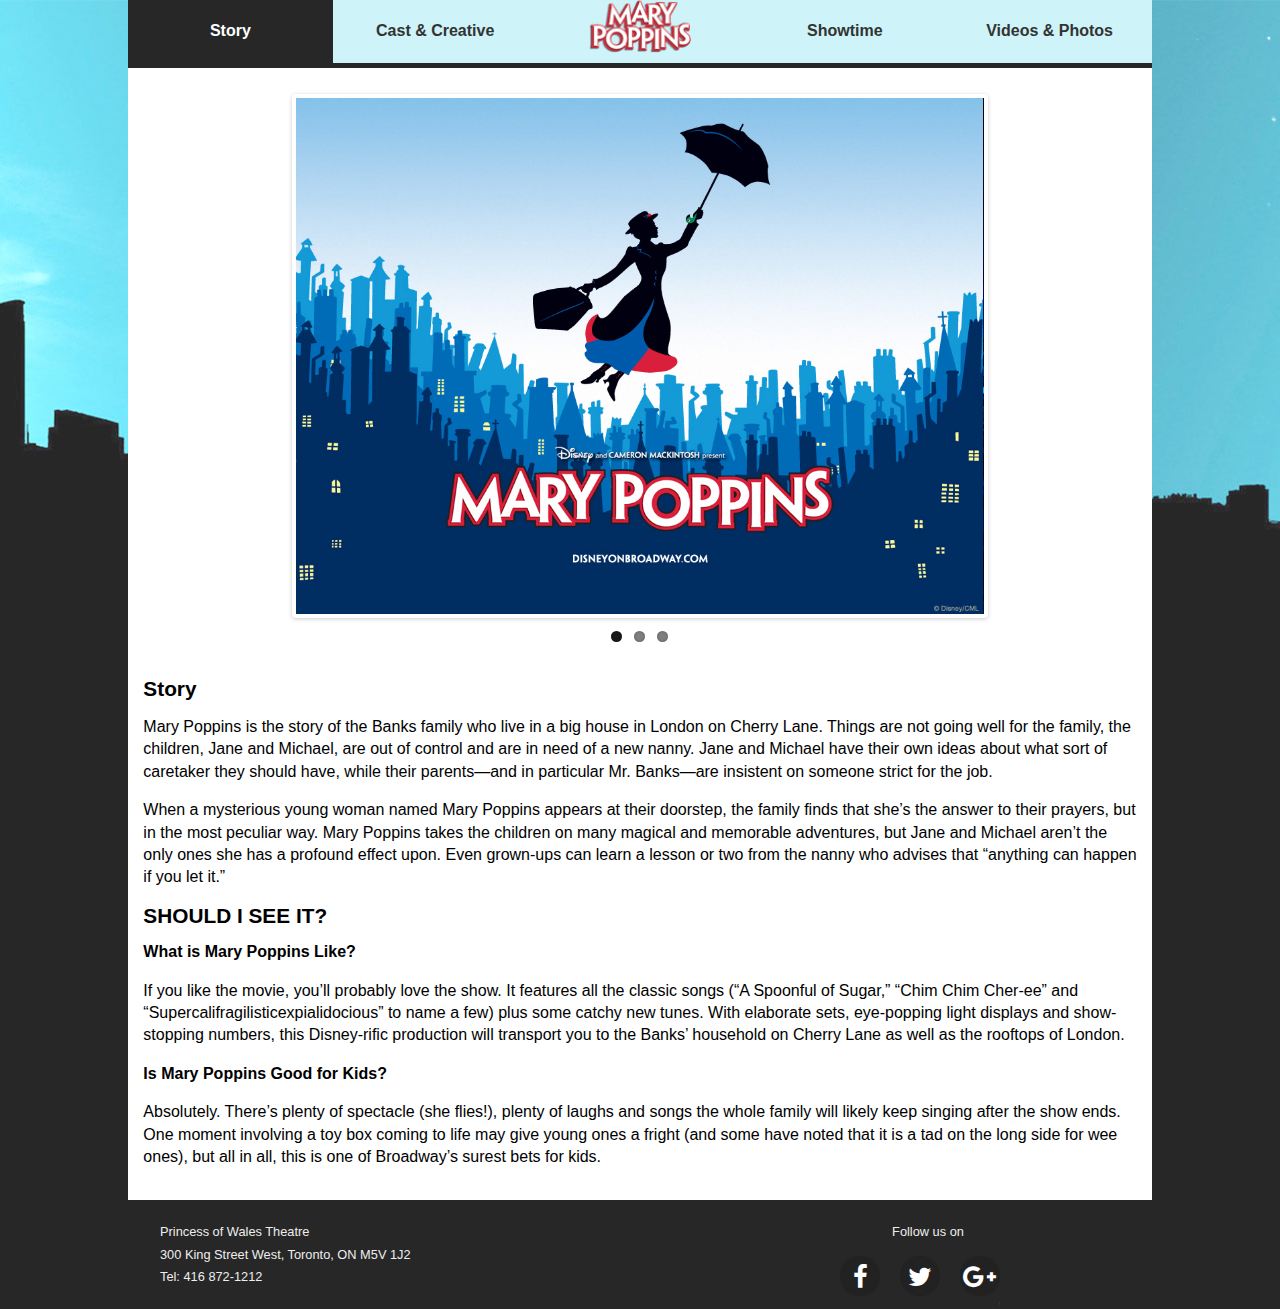
<file: index.html>
<!DOCTYPE html>
<html>
  <head>
 		<meta charset="UTF-8">
		<title>Mary Poppins Musical - Story</title>
		<link href="http://netdna.bootstrapcdn.com/font-awesome/4.0.1/css/font-awesome.css" rel="stylesheet">
		<link href="css/reset.css" rel="stylesheet">
        <link href="css/flexslider.css" rel="stylesheet">
		<link href="css/general.css" rel="stylesheet">
		<link href="images/favicon.ico" type="image/x-icon" rel="icon" />
		<meta name="handheldfriendly" content="true">
		<meta name="mobileoptimized" content="240">
		<meta name="viewport" content="width=device-width,initial-scale=1" >
		
		<meta name="description" content="An overview of Mary Poppins musical. Mary Poppins musical is a musical based on the stories of P.L. Travers and the Walt Disney film">		
		<meta name="keywords" content="marry poppins, musical, broadway">
		<meta name="author" content="Quynh Nguyen">
		<meta name="copyright" content="Quynh Nguyen">
		
		 <link rel="author" href="humans.txt" />
  </head>
  
  <body class="story">
  <div class="wrapper">
		<header>
		    <div class="logo">
                <img src="images/logo.png" alt="Mary Poppins logo">
            </div>
			
			<a href="#nav" class="nav-btn hide-text">Navigation</a>
			<nav class="nav nav-top" data-state="collapsed">
                <ul>
                    <li class="active"><a href="index.html">Story</a></li>
                    <li><a href="cast.html">Cast &amp; Creative</a></li>
                    <li id="logo-desktop"><a href="index.html"><img src="images/logo.png" alt="Mary Poppins logo"></a></li>
                    <li><a href="showtime.html">Showtime</a></li>
                    <li><a href="videophoto.html">Videos &amp; Photos</a></li>
                </ul>
            </nav>

		</header>
	
		<main class="main">

            <div class="flexslider">
                <ul class="slides">
                    <li>
                        <img src="images/slider/home1.jpg" alt="Homepage slideshow" />
                    </li>
                    <li>
                        <img src="images/slider/home2.jpg" alt="Homepage slideshow" />
                    </li>
                    <li>
                        <img src="images/slider/home3.jpg" alt="Homepage slideshow" />
                    </li>
                </ul>
            </div>

			<h1>Story</h1>
			
			 <p>Mary Poppins is the story of the Banks family who live in a big house in London on Cherry Lane. Things are not going well for the family, the children, Jane and Michael, are out of control and are in need of a new nanny. Jane and Michael have their own ideas about what sort of caretaker they should have, while their parents—and in particular Mr. Banks—are insistent on someone strict for the job.</p> 


			<p>When a mysterious young woman named Mary Poppins appears at their doorstep, the family finds that she’s the answer to their prayers, but in the most peculiar way. Mary Poppins takes the children on many magical and memorable adventures, but Jane and Michael aren’t the only ones she has a profound effect upon. Even grown-ups can learn a lesson or two from the nanny who advises that  “anything can happen if you let it.”</p> 
			
			<h1>SHOULD I SEE IT?</h1>

			<h2>What is Mary Poppins Like?</h2>
			<p>If you like the movie, you’ll probably love the show. It features all the classic songs (“A Spoonful of Sugar,” “Chim Chim Cher-ee” and “Supercalifragilisticexpialidocious” to name a few) plus some catchy new tunes. With elaborate sets, eye-popping light displays and show-stopping numbers, this Disney-rific production will transport you to the Banks’ household on Cherry Lane as well as the rooftops of London.</p>
			<h2>Is Mary Poppins Good for Kids?</h2>
			<p>Absolutely. There’s plenty of spectacle (she flies!), plenty of laughs and songs the whole family will likely keep singing after the show ends. One moment involving a toy box coming to life may give young ones a fright (and some have noted that it is a tad on the long side for wee ones), but all in all, this is one of Broadway’s surest bets for kids.</p>
			

		</main>

        <nav id="nav" class="nav nav-bottom">
            <ul>
                <li><a href="index.html">Story</a></li>
                <li><a href="cast.html">Cast &amp; Creative</a></li>
                <li><a href="videophoto.html">Video &amp; Photos</a></li>
                <li><a href="showtime.html">Showtimes</a></li>
            </ul>
        </nav>

        <footer class="main">
            <p class="copyright">
                Princess of Wales Theatre<br />
                300 King Street West, Toronto, ON M5V 1J2<br />
                Tel: 416 872-1212
            </p>

            <section class="social-icons">
                <p>Follow us on</p>
                <ul class="social">
                    <li>
                        <a class="ease-all" href="http://www.facebook.com" target="_blank">
                            <i class="fa fa-facebook fa-2x"></i>
                            <span class="hide-text">Facebook</span>
                        </a>
                    </li>
    
                    <li>
                        <a class="ease-all" href="http://www.twitter.com" target="_blank">
                            <i class="fa fa-twitter fa-2x"></i>
                            <span class="hide-text">Twitter</span>
                        </a>
                    </li>
    
                    <li>
                        <a class="ease-all" href="http://www.google.com" target="_blank">
                            <i class="fa fa-google-plus fa-2x"></i>
                            <span class="hide-text">Google</span>
                        </a>
                    </li>
    
                </ul>
            </section>
        </footer>
  </div>

  <script src="http://ajax.googleapis.com/ajax/libs/jquery/1.10.2/jquery.min.js"></script>
  <script src="js/jquery.flexslider-min.js"></script>
  <script src="js/nav.js"></script>
  </body>
</html>
</file>
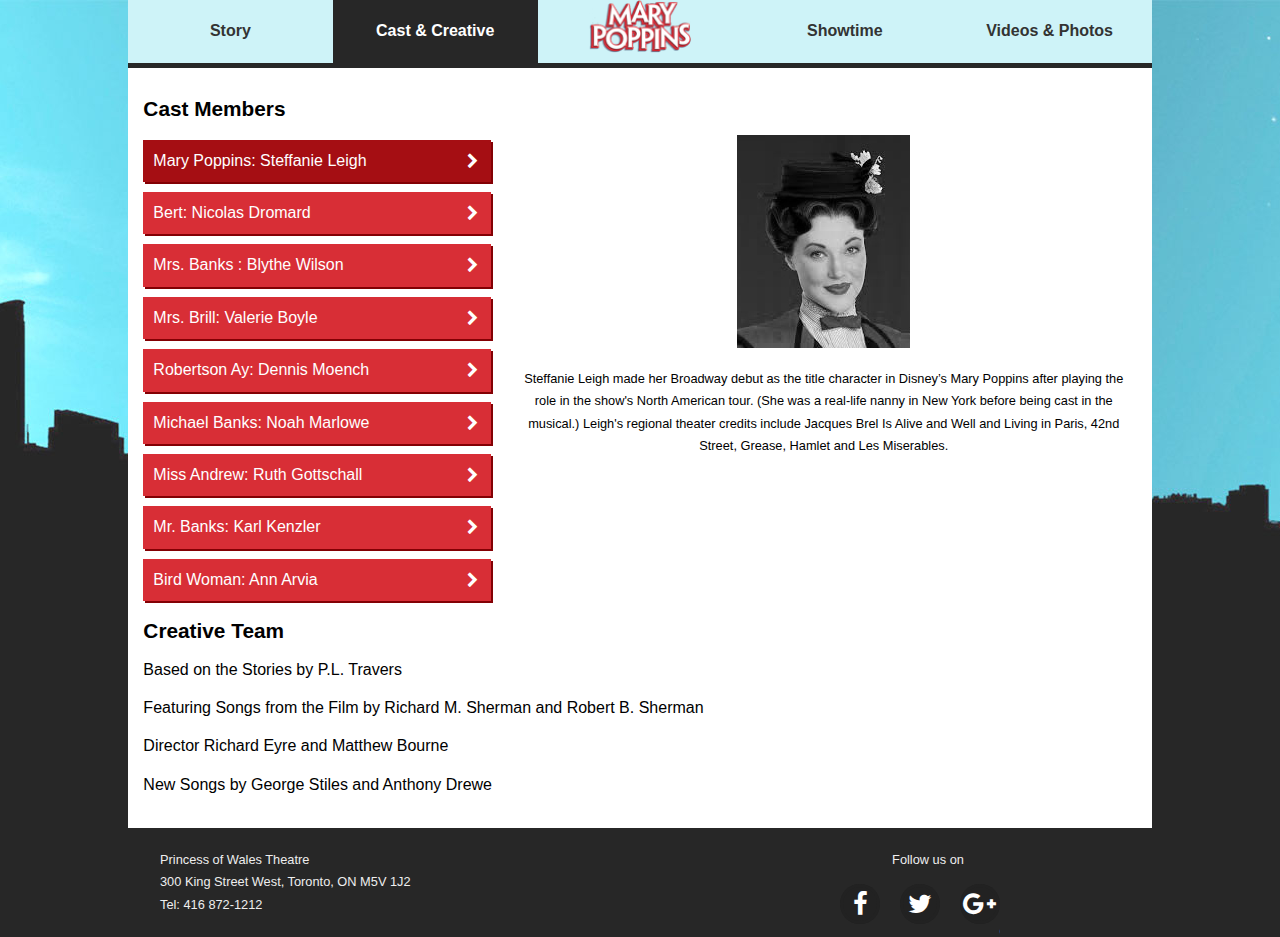
<file: cast.html>
<!doctype html>
<html>
	<head>
		<meta charset="UTF-8">
		<title>Mary Poppins Musical - Cast & Creative</title>
		<link href="http://netdna.bootstrapcdn.com/font-awesome/4.0.1/css/font-awesome.css" rel="stylesheet">
		<link href="css/reset.css" rel="stylesheet">
		<link href="css/general.css" rel="stylesheet">
		<link href="images/favicon.ico" type="image/x-icon" rel="icon" />
		<meta name="handheldfriendly" content="true">
		<meta name="mobileoptimized" content="240">
		<meta name="viewport" content="width=device-width,initial-scale=1" >

		<meta name="description" content="Meet the cast and creative crews who make the show.">		
		<meta name="keywords" content="marry poppins, musical, broadway">
		<meta name="author" content="Quynh Nguyen">
		<meta name="copyright" content="Quynh Nguyen">
	</head>

	<body class="cast">
    <div class="wrapper">
		<header>
		    <div class="logo">
                <img src="images/logo.png" alt="Mary Poppins logo">
            </div>
			
			<a href="#nav" class="nav-btn hide-text">Navigation</a>
			<nav class="nav nav-top" data-state="collapsed">
                <ul>
                    <li><a href="index.html">Story</a></li>
                    <li class="active"><a href="cast.html">Cast &amp; Creative</a></li>
                    <li id="logo-desktop"><a href="index.html"><img src="images/logo.png" alt="Mary Poppins logo"></a></li>
                    <li><a href="showtime.html">Showtime</a></li>
                    <li><a href="videophoto.html">Videos &amp; Photos</a></li>
                </ul>
            </nav>

		</header>

		<main class="main">
		    <h1>Cast Members</h1>		    	
			<div class="cast-list">
				<a href="#" class="cast-link active">Mary Poppins: Steffanie Leigh <i class="fa fa-chevron-right"></i></a>
				<div class="members active">
					<img src="images/cast/steffanie-leigh.jpg">
					<p>Steffanie Leigh made her Broadway debut as the title character in Disney’s Mary Poppins after playing the role in the show's North American tour. (She was a real-life nanny in New York before being cast in the musical.) Leigh's regional theater credits include Jacques Brel Is Alive and Well and Living in Paris, 42nd Street, Grease, Hamlet and Les Miserables.</p>	    	
		    	</div>
		    	<a href="#" class="cast-link">Bert: Nicolas Dromard <i class="fa fa-chevron-right"></i></a>
				<div class="members">
					<img src="images/cast/nicolas-dromard.jpg">
					<p>Nicolas Dromard's Broadway credits include Oklahoma!, The Boy From Oz and Mary Poppins, in which he moved up from Swing to playing Bert. His regional and tour credits include Fiyero in Wicked, Sketch in Hairspray, Pepper in Mamma Mia! and Tulsa in Gypsy.</p>
				</div>
				
				<a href="#" class="cast-link">Mrs. Banks	: Blythe Wilson <i class="fa fa-chevron-right"></i></a>
				<div class="members">
					<img src="images/cast/blythe-wilson.jpeg">
					<p>Having just completed two fun-filled years as Mrs. Banks on the first national tour, Blythe is honored to be making her Broadway debut in Mary Poppins. Credits include the Baroness in Andrew Lloyd Webber’s Toronto production of Sound of Music, Donna in Mamma Mia!, the Narrator in Joseph... Dreamcoat (National Tour), five seasons at the Stratford Shakespeare Festival, three seasons at the Shaw Festival, Cathy in The Last Five Years, Eva Peron in Evita (Betty Nominee), Faye in Anyone Can Whistle, Title Role in The Mystery of Edwin Drood.</p>
				</div>
				
				<a href="#" class="cast-link">Mrs. Brill: Valerie Boyle <i class="fa fa-chevron-right"></i></a>
				<div class="members">
					<img src="images/cast/valerie-boyle.jpg">
					<p>Broadway's Mary Poppins welcomes Valerie Boyle to the role of household cook Mrs. Brill Dec. 4 at the Princess of Wale Theatre.</p>
					<p>Boyle has appeared in a wide variety of leading stage roles in Canada including vaudevillian entertainer Sophie Tucker in her self-penned, critically acclaimed musical comedy Sophie Tucker: Last of the Red Hot Mamas and as Mother Superior in Nunsense and Nunsense II.She co-stars as Principal Amanda Durst in the hit Canadian TV series, "Strange Days at Blake Holsey High" and as Principal Wolfe in the new Canadian series "Aaron Stone."</p>
					<p>She co-stars as Principal Amanda Durst in the hit Canadian TV series, "Strange Days at Blake Holsey High" and as Principal Wolfe in the new Canadian series "Aaron Stone."</p>				
				</div>
					
				<a href="#" class="cast-link">Robertson Ay: Dennis Moench <i class="fa fa-chevron-right"></i></a>
				<div class="members">
					<img src="images/cast/dennis-moench.jpg">
					<p>Dennis is thrilled to be joining the cast of Mary Poppins!</p>
					<p>just finished playing "Dennis" in the National Tour of All Shook Up. He is very excited to be back in the city working with the talented creative people of Mary Poppins Musical. Off-Broadway: Altar Boyz, Fame. Regional: Fame at North Shore Music Theatre, Hair at Downtown Cabaret Theatre. BFA in Drama from NYU/Tisch.</p>
					<p>He was nominated for a 2009 Joseph Jefferson Award for Actor in a Supporting Role in a Musical for "All Shook Up," at the Marriott Theatre in Chicago, Illinois.</p>
				</div>
				
				<a href="#" class="cast-link">Michael Banks: Noah Marlowe <i class="fa fa-chevron-right"></i></a>
				<div class="members">
					<img src="images/cast/noah-marlowe.jpeg">
					<p>Noah made his Broadway debut at the age of ten as Michael Banks in Disney's MARY POPPINS.</p>
					<p>He lives in Thornhill, Ontario, He enjoys playing hockey and baseball and has a brown belt in karate. Noah has been singing and acting from a young age and has appearred in several local young people theatrical productions including <em>Beauty And The Beast</em> and <em>The Wizard Of Oz</em>. Noah is a grade 5 student at a performing arts school who dreams of a future career in the arts</p>
				</div>
				
				<a href="#" class="cast-link">Miss Andrew: Ruth Gottschall <i class="fa fa-chevron-right"></i></a>
				<div class="members">
					<img src="images/cast/ruth-gottschall.jpg">
					<p> Ruth has previously appeared at Mirvish production in <em>The Constant Wife</em> and <em>Company</em>, and as Amalia in <em>She Loves Me!</em> Other local credits include Little Mercy in <em>Little Mercy’s First Murder</em> (Touchstone), Viola in <em>Twelfth Night</em> (Bard on the Beach), and more recently Margaret Johnson in <em>The Light in the Piazza</em> (Patrick Street Productions) and Mistress Page in <em>The Merry Wives of Windsor</em> (Bard on the Beach). In addition to running Patrick Street
Productions with fellow founder and Artistic Producer Peter Jorgensen, Katey appeared in the company’s productions of <em>Into the Woods</em> (Baker’s Wife), <em>The Full Monty</em> (Vicki), and <em>Bat Boy: The Musical</em> (Meredith). Upcoming: Miss Jane in Floyd Collins with PSP/Talk Is Free. Katey is a busy voice-over actress and proud mother to a wonderful 7-year-old boy...</p>
				</div>
				
				<a href="#" class="cast-link">Mr. Banks: Karl Kenzler <i class="fa fa-chevron-right"></i></a>
				<div class="members">
					<img src="images/cast/karl-kenzler.jpg">
					<p>Karl can currently be seen playing the role of "George Banks" in the Broadway production of MARY POPPINS</p>
					<p>Broadway: Mary Poppins, Twelve Angry Men, The Caretaker, Dinner at Eight, The Heiress. Off-Broadway: The Tempest, Hamlet, Spinning Into Butter, The Charity That Began at Home, Diana of Dobson’s, Peter and the Starcatcher and his one-man show Fire in the Head. Regional: Guthrie Theater, Old Globe, Cleveland Play House, Great Lakes Theatre Festival, Shakespeare Theatre. TV: “The Good Wife,” “Fringe,” “Law & Order: SVU” (recurring), “Rescue Me,” “Law & Order,” “All My Children,” “Now and Again,” “Trinity.” Film: Marvelous, Neurotica.</p>
				</div>
				
				<a href="#" class="cast-link">Bird Woman: Ann Arvia <i class="fa fa-chevron-right"></i></a>
				<div class="members">
					<img src="images/cast/ann-arvia.jpeg">
					<p>Broadway: Mary Poppins, Les Misérables (Madame Thénardier), Beauty and the Beast. Off-Broadway: Time and Again (Mrs. Carmody). National tours: Ragtime, Les Misérables. Regional: Gypsy (Rose), Ragtime (Mother), Rags (Rebecca), Happy End (Lillian), The Sound of Music (Mother Abbess), The King and I (Lady Thiang),Phantom (Carlotta), Titanic (Alice Beane).</p>
				</div>
			</div>
			
			<h1>Creative Team</h1>
			<p>Based on the Stories by	 P.L. Travers</p>
			<p>Featuring Songs from the Film by	Richard M. Sherman and Robert B. Sherman</p>
			<p>Director	 Richard Eyre and Matthew Bourne</p>
			<p>New Songs by	 George Stiles and Anthony Drewe</p>
				

		</main>

        <nav id="nav" class="nav nav-bottom">
            <ul>
                <li><a href="index.html">Story</a></li>
                <li><a href="cast.html">Cast &amp; Creative</a></li>
                <li><a href="videophoto.html">Video &amp; Photos</a></li>
                <li><a href="showtime.html">Showtimes</a></li>
            </ul>
        </nav>

        <footer class="main">
            <p class="copyright">
                Princess of Wales Theatre<br />
                300 King Street West, Toronto, ON M5V 1J2<br />
                Tel: 416 872-1212
            </p>
            
            <section class="social-icons">
                <p>Follow us on</p>
                <ul class="social">
                    <li>
                        <a class="ease-all" href="http://www.facebook.com" target="_blank">
                            <i class="fa fa-facebook fa-2x"></i>
                            <span class="hide-text">Facebook</span>
                        </a>
                    </li>
    
                    <li>
                        <a class="ease-all" href="http://www.twitter.com" target="_blank">
                            <i class="fa fa-twitter fa-2x"></i>
                            <span class="hide-text">Twitter</span>
                        </a>
                    </li>
    
                    <li>
                        <a class="ease-all" href="http://www.google.com" target="_blank">
                            <i class="fa fa-google-plus fa-2x"></i>
                            <span class="hide-text">Google</span>
                        </a>
                    </li>
    
                </ul>
            </section>
        </footer>
	</div>
    <script src="http://ajax.googleapis.com/ajax/libs/jquery/1.10.2/jquery.min.js"></script>
    <script src="js/nav.js"></script>
    </body>
</html>
</file>
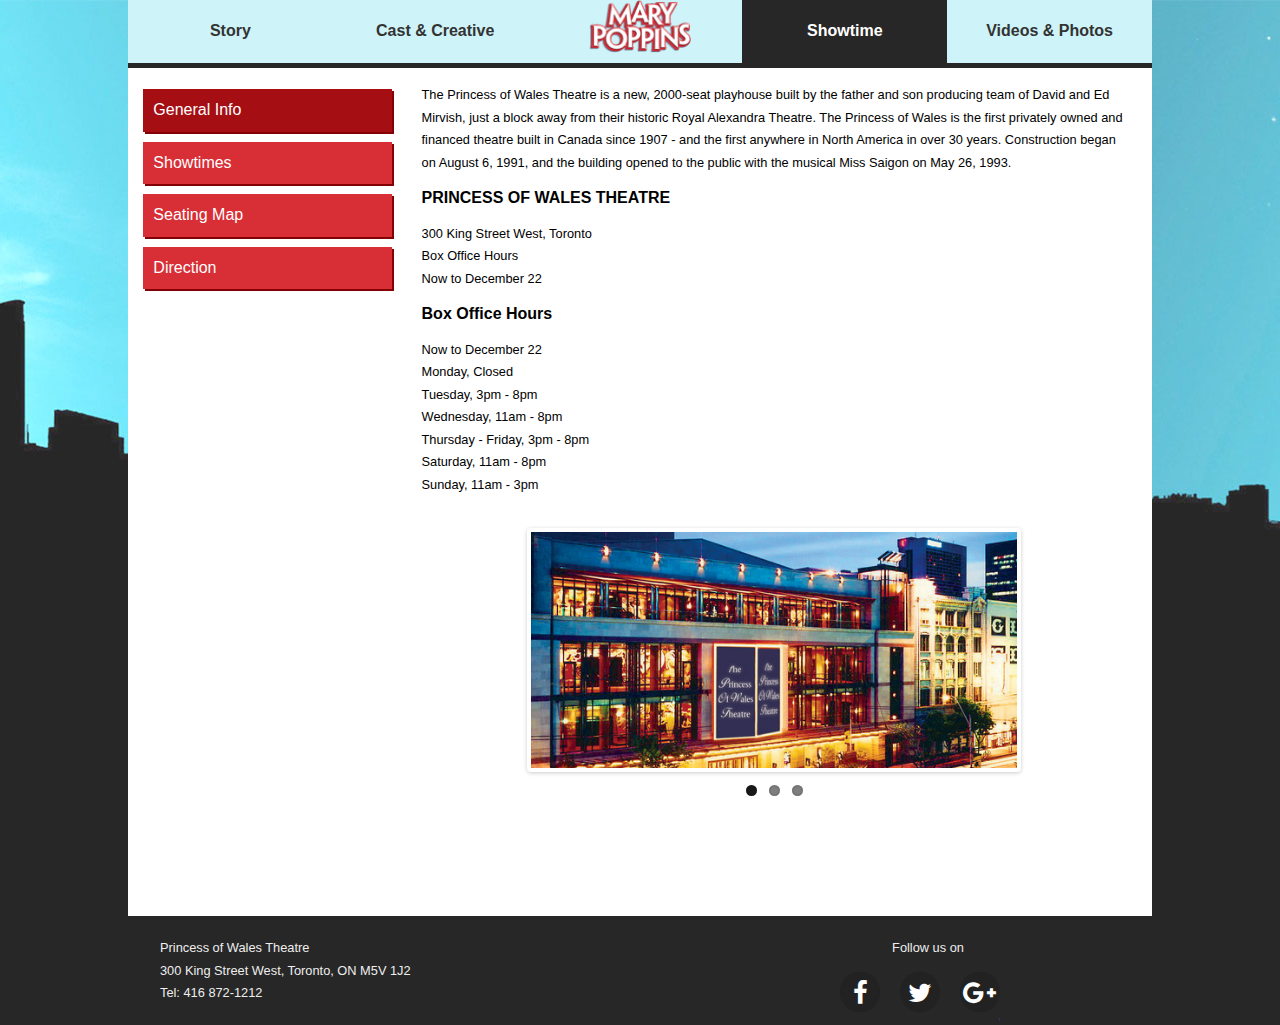
<file: showtime.html>
<!doctype html>
<html>
	<head>
		<meta charset="UTF-8">
		<title>Mary Poppins Musical - Showtime</title>
		<link href="http://netdna.bootstrapcdn.com/font-awesome/4.0.1/css/font-awesome.css" rel="stylesheet">
		<link href="css/reset.css" rel="stylesheet">
        <link href="css/flexslider.css" rel="stylesheet">
		<link href="css/general.css" rel="stylesheet">
		<link href="images/favicon.ico" type="image/x-icon" rel="icon" />
		<meta name="handheldfriendly" content="true">
		<meta name="mobileoptimized" content="240">
		<meta name="viewport" content="width=device-width,initial-scale=1" >

		<meta name="description" content="Get the information about performance date and time here.">		
		<meta name="keywords" content="marry poppins, musical, broadway">
		<meta name="author" content="Quynh Nguyen">
		<meta name="copyright" content="Quynh Nguyen">
	</head>

	<body class="showtime">
    <div class="wrapper">
		<header>
		    <div class="logo">
                <img src="images/logo.png" alt="Mary Poppins logo">
            </div>
			
			<a href="#nav" class="nav-btn hide-text">Navigation</a>
			<nav class="nav nav-top" data-state="collapsed">
				<ul>
				    <li><a href="index.html">Story</a></li>
					<li><a href="cast.html">Cast &amp; Creative</a></li>
					<li id="logo-desktop"><a href="index.html"><img src="images/logo.png" alt="Mary Poppins logo"></a></li>
					<li class="active"><a href="showtime.html">Showtime</a></li>
					<li><a href="videophoto.html">Videos &amp; Photos</a></li>
				</ul>
			</nav>

		</header>

		<main class="main">
            <div class="cast-list">

                <a href="#" class="cast-link active">General Info</a>
                <div class="members active">
                    The Princess of Wales Theatre is a new, 2000-seat playhouse built by the father and son producing team of David and Ed Mirvish, just a block away from their historic Royal Alexandra Theatre. The Princess of Wales is the first privately owned and financed theatre built in Canada since 1907 - and the first anywhere in North America in over 30 years. Construction began on August 6, 1991, and the building opened to the public with the musical Miss Saigon on May 26, 1993.
                    <h2>PRINCESS OF WALES THEATRE</h2>
                    <ul>
                        <li>300 King Street West, Toronto</li>
                        <li>Box Office Hours</li>
                        <li>Now to December 22</li>
                    </ul>

                    <h2>Box Office Hours</h2>
                    <ul>
                        <li>Now to December 22</li>
                        <li>Monday, Closed</li>
                        <li>Tuesday, 3pm - 8pm</li>
                        <li>Wednesday, 11am - 8pm</li>
                        <li>Thursday - Friday, 3pm - 8pm</li>
                        <li>Saturday, 11am - 8pm</li>
                        <li>Sunday, 11am - 3pm</li>
                    </ul>
                    <br />
                    <div class="flexslider">
                        <ul class="slides">
                            <li>
                                <img src="images/slider/theatre3.jpg" alt="Theatre slideshow" />
                            </li>
                            <li>
                                <img src="images/slider/theatre1.jpg" alt="Theatre slideshow" />
                            </li>
                            <li>
                                <img src="images/slider/theatre2.jpg" alt="Theatre slideshow" />
                            </li>
                        </ul>
                    </div>
                </div>

                <a href="#" class="cast-link">Showtimes</a>
                <div class="members">

                    <section class="schedule">
                        <div class="fl">
                            <h2>PERFORMANCE SCHEDULE</h2>
                            <ul>
                                <li>Monday:	Closed</li>
                                <li>Tuesday	7:30 PM</li>
                                <li>Wednesday	2 PM &amp; 8 PM</li>
                                <li>Thursday	8 PM</li>
                                <li>Friday	8 PM</li>
                                <li>Saturday	2 PM &amp; 8 PM</li>
                                <li>Sunday	2 PM</li>

                            </ul>

                            <h2>RUNNING TIME</h2>
                            2 hrs 50 min includes intermissio
                        </div>

                        <h2>HOLIDAY SCHEDULE</h2>
                        <ul>
                            <li>Mon Dec 23 1:30 & 7:30 PM</li>
                            <li>Thur Dec 26 7:30 PM</li>
                            <li>Fri Dec 27 1:30 & 7:30 PM</li>
                            <li>Sat Dec 28 1:30 & 7:30 PM</li>
                            <li>Sun Dec 29 1:30 PM</li>
                            <li>Mon Dec 30 7:30 PM</li>
                            <li>Tue Dec 31 1:30 PM</li>
                            <li>Thur Jan 2 1:30 & 7:30 PM</li>
                            <li>Fri Jan 3 7:30 PM</li>
                            <li>Sat Jan 4 1:30 & 7:30 PM</li>
                            <li>Sun Jan 5 1:30 PM</li>
                        </ul>
                    </section>

                    <div class="fl">
                        <h2>TICKET PRICES</h2>
                        <ul>
                            <li><p>Tuesday - Wednesday - Thursday: 7:30PM<br />
                                $45 | $75 | $85 |$107</p></li>
                            <li><p>WEDNESDAY 1:30PM<br />
                                $35 | $59 | $72 |$93</p></li>
                            <li><p>FRIDAY 7:30PM<br />
                                $49 | $89 | $99 |$119</p></li>
                            <li><p>SATURDAY 7:30PM<br />
                                SATURDAY-SUNDAY 1:30PM<br />
                                $59| $89 | $107 |$130</p></li>
                            <li><p>Premium tickets also available</p></li>
                        </ul>
                    </div>
                    <a href="http://www.ticketmaster.ca/" target="_blank" class="buy">Buy Ticket</a>
                </div>

                <a href="#" class="cast-link">Seating Map</a>
                <div class="members">
                    <img src="images/seating-map.jpg" alt="Seating Map">
                </div>

                <a href="#" class="cast-link">Direction</a>
                <div class="members">
                    The Princess of Wales theatre is located at King Street West & John, in the heart of Toronto’s
                    Entertainment District. The theatre is two blocks west of Roy Thomson Hall and
                    two blocks north of the Rogers Centre (formerly known as the SkyDome), the CN Tower
                    and the Metro Toronto Convention Centre.

                    <h2>Getting There</h2>
                    <p>
                        Visitors arriving by rail can walk to the Princess of Wales from Union Station. It’s a
                        ten-minute walk west along Front St. to Simcoe, and north on Simcoe to King; or you can
                        take the subway from Union Station (on the University line) one stop to the St. Andrew
                        Subway Station.
                    </p>
                    <p>
                        If you are arriving by car from out of town, the Princess of Wales is only a few blocks
                        north of the Gardiner Expressway (the QEW, to and from Hamilton, Niagara and Buffalo).
                        Exit the Gardiner at Spadina and turn right (east) at the second traffic light, on King
                        Street.
                    </p>
                    <p>
                        If you are driving into Toronto via Highway 401 (the MacDonald-Cartier Freeway), the
                        Gardiner Expressway is linked to the 401 to the east by the Don Valley Parkway (Highway
                        404) and to the west by Highway 427.
                    </p>

                    <h2>Where to Park</h2>
                    <p>
                        For those arriving by car, there are four levels of parking located beneath the Princess of
                        Wales, with an entrance ramp off John Street. An elevator takes you from the parking
                        garage to the theatre entrance on King Street West. Please note: there are no left turns
                        allowed off King St. West during rush hours; if you are coming to the Princess of Wales
                        Theatre, eastbound on King St. West, you may have to go around the block to reach the
                        John St. entrance to the parking garage.
                    </p>
                    <p>
                        Indoor parking is also available at the Hyatt-Regency Toronto, on King St, one block west
                        of the Princess of Wales.
                    </p>
                </div>

            </div>
		
		</main>


        <nav id="nav" class="nav nav-bottom">
            <ul>
                <li><a href="index.html">Story</a></li>
                <li><a href="cast.html">Cast &amp; Creative</a></li>
                <li><a href="videophoto.html">Video &amp; Photos</a></li>
                <li><a href="showtime.html">Showtimes</a></li>
            </ul>
        </nav>

        <footer class="main">
            <p class="copyright">
                Princess of Wales Theatre<br />
                300 King Street West, Toronto, ON M5V 1J2<br />
                Tel: 416 872-1212
            </p>

            <section class="social-icons">
                <p>Follow us on</p>
                <ul class="social">
                    <li>
                        <a class="ease-all" href="http://www.facebook.com" target="_blank">
                            <i class="fa fa-facebook fa-2x"></i>
                            <span class="hide-text">Facebook</span>
                        </a>
                    </li>
    
                    <li>
                        <a class="ease-all" href="http://www.twitter.com" target="_blank">
                            <i class="fa fa-twitter fa-2x"></i>
                            <span class="hide-text">Twitter</span>
                        </a>
                    </li>
    
                    <li>
                        <a class="ease-all" href="http://www.google.com" target="_blank">
                            <i class="fa fa-google-plus fa-2x"></i>
                            <span class="hide-text">Google</span>
                        </a>
                    </li>
    
                </ul>
            </section>
        </footer>

	</div>
	<script src="http://ajax.googleapis.com/ajax/libs/jquery/1.10.2/jquery.min.js"></script>
    <script src="js/jquery.flexslider-min.js"></script>
	<script src="js/nav.js"></script>
	</body>
</html>
</file>
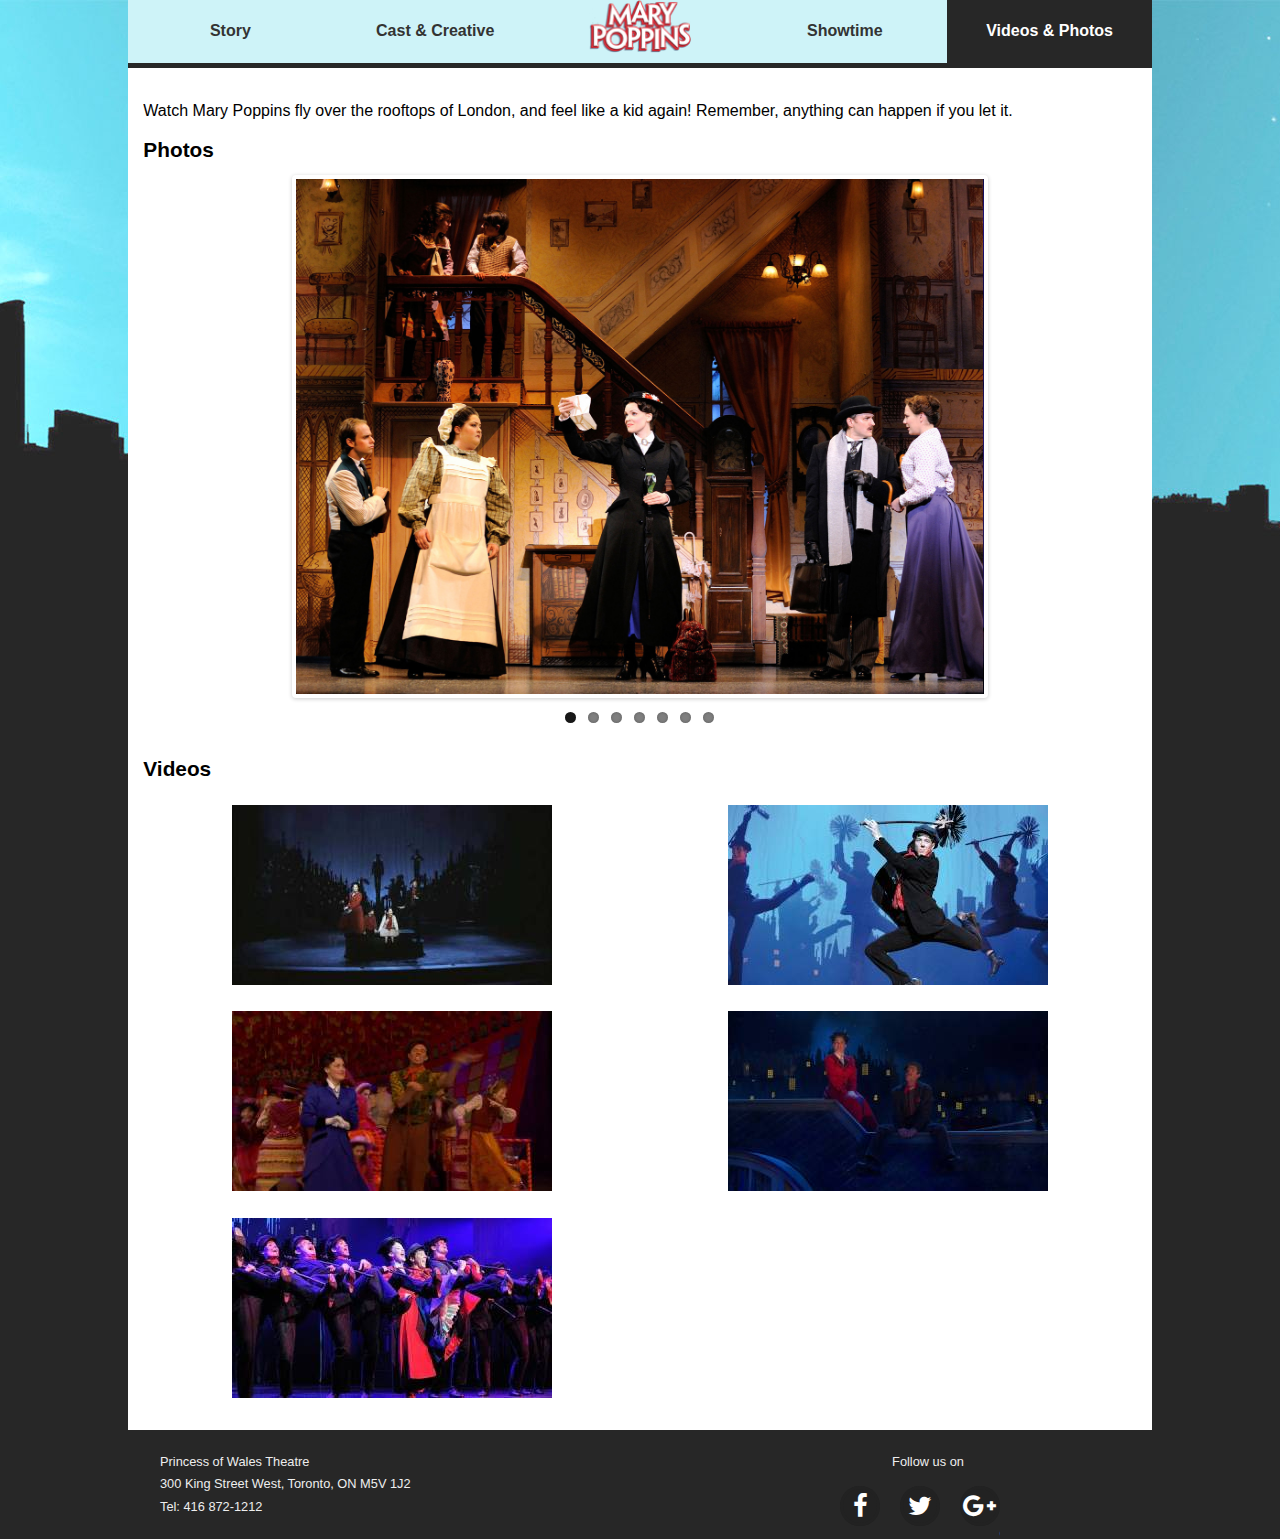
<file: videophoto.html>
<!doctype html>
<html>
	<head>
		<meta charset="UTF-8">
		<title>Mary Poppins Musical - Videos and Photos</title>
		<link href="http://netdna.bootstrapcdn.com/font-awesome/4.0.1/css/font-awesome.css" rel="stylesheet">
		<link href="css/reset.css" rel="stylesheet">
        <link href="css/flexslider.css" rel="stylesheet">
		<link href="css/general.css" rel="stylesheet">
		<link href="images/favicon.ico" type="image/x-icon" rel="icon" />
		<meta name="handheldfriendly" content="true">
		<meta name="mobileoptimized" content="240">
		<meta name="viewport" content="width=device-width,initial-scale=1" >

		<meta name="description" content="Some pictures and videos of the performance taken in the theatre">		
		<meta name="keywords" content="marry poppins, musical, broadway">
		<meta name="author" content="Quynh Nguyen">
		<meta name="copyright" content="Quynh Nguyen">
	</head>

	<body class="cast">
    <div class="wrapper">
		<header>
		    <div class="logo">
                <img src="images/logo.png" alt="Mary Poppins logo">
            </div>
			
			<a href="#nav" class="nav-btn hide-text">Navigation</a>
			<nav class="nav nav-top" data-state="collapsed">
                <ul>
                    <li><a href="index.html">Story</a></li>
                    <li><a href="cast.html">Cast &amp; Creative</a></li>
                    <li id="logo-desktop"><a href="index.html"><img src="images/logo.png" alt="Mary Poppins logo"></a></li>
                    <li><a href="showtime.html">Showtime</a></li>
                    <li class="active"><a href="videophoto.html">Videos &amp; Photos</a></li>
                </ul>
            </nav>

		</header>
        <main class="main">
			<p>Watch Mary Poppins fly over the rooftops of London, and feel like a kid again! Remember, anything can happen if you let it.</p>
            <h1>Photos</h1>			
            <div class="flexslider">
                <ul class="slides">
                    <li>
                        <img src="images/slider/photo1.jpg" alt="Photo slideshow" />
                    </li>
                    <li>
                        <img src="images/slider/photo2.jpg" alt="Photo slideshow" />
                    </li>
                    <li>
                        <img src="images/slider/photo3.jpg" alt="Photo slideshow" />
                    </li>
                    <li>
                        <img src="images/slider/photo4.jpg" alt="Photo slideshow" />
                    </li>
                    <li>
                        <img src="images/slider/photo5.jpg" alt="Photo slideshow" />
                    </li>
                    <li>
                        <img src="images/slider/photo6.jpg" alt="Photo slideshow" />
                    </li>
                    <li>
                        <img src="images/slider/photo7.jpg" alt="Photo slideshow" />
                    </li>
                </ul>
            </div>

            <h1>Videos</h1>
            <ul class="videos">
                <li>
                    <a href="http://www.youtube.com/watch?v=1VNGIQ51aiw" target="_blank"><img src="images/videos/vid-1.jpg" alt="Video" /></a>
                </li>
                <li>
                    <a href="http://www.youtube.com/watch?v=FDmO0FXaQ1s" target="_blank"><img src="images/videos/vid-2.jpg" alt="Video" /></a>
                </li>
                <li>
                    <a href="http://www.youtube.com/watch?v=qkHV6THFoDs" target="_blank"><img src="images/videos/vid-3.jpg" alt="Video" /></a>
                </li>
                <li>
                    <a href="http://www.youtube.com/watch?v=f_6kS-CuVZ8" target="_blank"><img src="images/videos/vid-4.jpg" alt="Video" /></a>
                </li>
                <li>
                    <a href="http://www.youtube.com/watch?v=dFcWrMVPo14" target="_blank"><img src="images/videos/vid-5.jpg" alt="Video" /></a>
                </li>
                <li>
            </ul>
        </main>

        <nav id="nav" class="nav nav-bottom">
            <ul>
                <li><a href="index.html">Story</a></li>
                <li><a href="cast.html">Cast &amp; Creative</a></li>
                <li><a href="videophoto.html">Video &amp; Photos</a></li>
                <li><a href="showtime.html">Showtimes</a></li>
            </ul>
        </nav>

        <footer class="main">
            <p class="copyright">
                Princess of Wales Theatre<br />
                300 King Street West, Toronto, ON M5V 1J2<br />
                Tel: 416 872-1212
            </p>
            
            <section class="social-icons">
                <p>Follow us on</p>
                <ul class="social">
                    <li>
                        <a class="ease-all" href="http://www.facebook.com" target="_blank">
                            <i class="fa fa-facebook fa-2x"></i>
                            <span class="hide-text">Facebook</span>
                        </a>
                    </li>
    
                    <li>
                        <a class="ease-all" href="http://www.twitter.com" target="_blank">
                            <i class="fa fa-twitter fa-2x"></i>
                            <span class="hide-text">Twitter</span>
                        </a>
                    </li>
    
                    <li>
                        <a class="ease-all" href="http://www.google.com" target="_blank">
                            <i class="fa fa-google-plus fa-2x"></i>
                            <span class="hide-text">Google</span>
                        </a>
                    </li>
    
                </ul>
            </section>
        </footer>
	</div>
    <script src="http://ajax.googleapis.com/ajax/libs/jquery/1.10.2/jquery.min.js"></script>
    <script src="js/jquery.flexslider-min.js"></script>
    <script src="js/nav.js"></script>
  </body>
</html>
</file>
<file: css/general.css>
@charset "UTF-8";
/* Responsive Setup */

@-moz-viewport { width: device-width; scale: 1;}
@-ms-viewport { width: device-width; scale: 1;}
@-webkit-viewport { width: device-width; scale: 1;}
@-o-viewport { width: device-width; scale: 1;}
@viewport { width: device-width; scale: 1;}

html{
	-moz-text-size-adjust: 100%;
	-ms-text-size-adjust: 100%;
	-webkit-text-size-adjust: 100%;
	-o-text-size-adjust: 100%;
	text-size-adjust: 100%;
}

/* CSS */

html, body{
	font-family: 'Sanchez', verdana, sans-serif;
	margin: 0;
	padding: 0;
	width: 100%;
	background-color: #fff;
	line-height: 1.4rem;
}


.nav-bottom {
    margin-top: 2rem;
}

.ease-all{
	-webkit-transition: all 350ms ease-in-out; /*to transition more than 2 elements*/
	-moz-transition: all 350ms ease-in-out; 
	-ms-transition: all 350ms ease-in-out; 
	-o-transition: all 350ms ease-in-out; 
	transition: all 350ms ease-in-out; 
}

.logo {
	margin-bottom: -10px;
	text-align: center;
    width: 100%;
}
 
.main{
	width: 97%;
	margin: 1rem auto;
    overflow: hidden;
}

h1 {
	font-size: 1.3rem;
}



h2 {
	font-size:medium;
}
img {
	max-width: 100%;

}


.feature-img {
	display: block;
}
/*Folow us on*/
.hide-text{
	text-indent: 100%;
	white-space: nowrap;
	overflow: hidden;
	display: block;
}
.social li a,
.social li a:link,
.social li a:visited{
	display: inline-block;
	float: left;
	width: 40px;
	height: 40px;
	margin-right: 1rem;
	text-align: center;
	padding-top: .5125rem;
	
	-webkit-border-radius: 50%;
	-moz-border-radius: 50%;
	-ms-border-radius: 50%;
	-o-border-radius: 50%;
	border-radius: 50%;
	
	color: #fff;
	background-color: #222;
	
	-webkit-box-shadow: inset 0px 0px 0px 3px #222;
	-moz-box-shadow: inset 0px 0px 0px 3px #222;
	-ms-box-shadow: inset 0px 0px 0px 3px #222;
	-o-box-shadow: inset 0px 0px 0px 3px #222;
	box-shadow: inset 0px 0px 0px 3px #222;
			
}

.social li a:hover,
.social li a:focus,
.social li a:active{
	-webkit-box-shadow: inset 0px 0px 0px 3px #222;
	-moz-box-shadow: inset 0px 0px 0px 3px #222;
	-ms-box-shadow: inset 0px 0px 0px 3px #222;
	-o-box-shadow: inset 0px 0px 0px 3px #222;
	box-shadow: inset 0px 0px 0px 3px #222;
	color:#BB232A;
}

/* Navigation Styles */

.nav-btn,
.nav-btn:link,
.nav-btn:visited{

	display: block;
	height: 40px;
	width: 40px;
	position: absolute;
	top: 10px;
	right: 3%;
	background: url("../images/nav-icons.png") no-repeat scroll center center transparent;
	/* background-color || background-image || bac4ground-repeat || background-position*/
}
.nav-btn:hover,
.nav-btn:focus,
.nav-btn:active{
	background-color: rgb(46,170,206);
}

.nav a, 
.nav a:link,
.nav a:visited{
	display: block;
	padding: 1rem;
	text-align: center;
	color: #fff;
	text-decoration: none;
	background-color: #272727;
	font-weight: bold;
	/* border-width || border-style || border-color */
}



.nav a:hover,
.nav a:focus,
.nav a:active{
	background-color: #333;
}




/* Toggle Nav*/

.nav-top{
	display: none;
}

.nav-top[data-state="expanded"]{
	display: block;
}
	


ul.list {
	list-style: disc;
}

ul.list > li {
	margin-left: 20px;
	margin-bottom: 10px;
}

ul.list > li > strong {
	width: 100px;
	display: inline-block;
	color: #C0C0C0;
	font-weight: bold;
}

/*cast*/

ul.cast {
	display:none;
}


.cast-link {
	display: block;
	text-decoration: none;
	padding: 10px;
	margin: 5px 0;
	background: #D82E36;
	color: #fff;
}
.cast-link:hover, .cast-link.active {
    background: #A50E13;
}

.cast-list {
    overflow: hidden;
    position: relative;
}

.cast-list dt{
	font-weight: bold;
}

.cast-list dd:last-child{
	color: #666;
	font-style: italic;
	font-size: 0.875rem;
}

.copyright{
	
	padding: 8px 0px;
	clear: both;
}

.members {
	display: none;
    padding: 0px 10px;
    text-align: center;
}

.active {
	display: block;
}

#logo-desktop {
	display: none;
}

.videos {
	overflow: hidden;
}

.videos li {
	margin: 3px 0;
	text-align: center;
}

header {
	background: #cef3f8;
}

.nav-top{
	margin: 1rem;
}

.showtime .members {
    text-align: left;
}

.buy {
    display: inline-block;
    color: #fff;
    font-size: 150%;
    padding: 8px 30px;
    text-transform: uppercase;
    text-decoration: none;
    border-radius: 7px;
    margin: 20px 0px;

    background: #ff3019;
    background: -moz-linear-gradient(top,  #ff3019 0%, #cf0404 100%);
    background: -webkit-gradient(linear, left top, left bottom, color-stop(0%,#ff3019), color-stop(100%,#cf0404)); 
    background: -webkit-linear-gradient(top,  #ff3019 0%,#cf0404 100%);
    background: -o-linear-gradient(top,  #ff3019 0%,#cf0404 100%);
    background: -ms-linear-gradient(top,  #ff3019 0%,#cf0404 100%);
    background: linear-gradient(to bottom,  #ff3019 0%,#cf0404 100%);

}

/* Tablet 720px */
@media only screen and (min-width: 45em) {
	.image-list li{
		width: 50%;
	}


	.nav li {
		float: left;
		width: 20%;
	}

	.nav-btn,
	.nav-btn:link,
	.nav-btn:visited{
		display:none;
	}

	.nav-top{
		display: block;
		overflow: hidden;
		background: #cef3f8;
		border-bottom: 5px #272727 solid;
		margin: 0px;
        font-size: 78%;
	}
	
	.nav a, .nav a:link, .nav a:visited {
		background: #cef3f8;
		border: 0 !important;
		color: #333;
		padding: 10%;
	}
	
	.nav li.active a, .nav li a:hover {
		background: #272727;
		color: #fff;
	}
	
	.logo, .nav-bottom {
		display: none;
	}
	
	#logo-desktop {
		display: block;
	}

    #logo-desktop a {
        padding: 0px;
    }
    
    #logo-desktop a:hover {
    	background: #cef3f8; 
    }
	
	#logo-desktop img {
		
		width: 50%;
	}
	
	footer.main {
		background: #272727;
		width: 100%;
		padding: 0 2rem;
		color: #eee;
        margin: 0px;
        font-size: 80%;
	}
	
	.social-icons {
		float: right;
		width: 40%;
		text-align: center;
		margin-top: -6.3rem;
	}
	
	.social li {
		display: inline-block;
	}
	
	.members {
		width: 63%;
        position: absolute;
        right: 0px;
        font-size: 80%;
	}

    .cast .members img {
        max-height: 213px;
    }

    .cast-link {
		float: left;
		width: 35%;
        box-shadow: 2px 2px 0px #830004;
        clear: left;
        font-size: 78%;
	}

    .cast-link i {
        float: right;
        margin: 3px;
    }
	
	.videos li {
		margin: 10px 0;
		text-align: center;
		float: left;
		width: 50%;
	}

    .showtime .cast-link {
        width: 25%;
    }

    .showtime .members {
        width: 73%;
    }

    .showtime .cast-list {
        min-height: 51rem;
    }

    .fl {
        float:left;
        width: 60%;
    }

    .schedule {
        overflow: hidden;
    }


}

/* Desktop 720px */
@media only screen and (min-width: 64em) {

    body {
        background: #272727 url(../images/bg.jpg) no-repeat top center fixed;
    }
    .wrapper {
        width: 64em;
        margin: 0 auto;
        background: #fff;
        /*box-shadow: 0px 0px 2px #272727;*/
    }

    .flexslider {
        margin: 10px 15% 60px 15%;
    }

    .nav-top, .cast-link {
        font-size: 100%;
    }

}

/* Big Screen 2048px */
@media only screen and (min-width: 128em) {
    body {
        font-size: 150%;
    }

}
</file>
